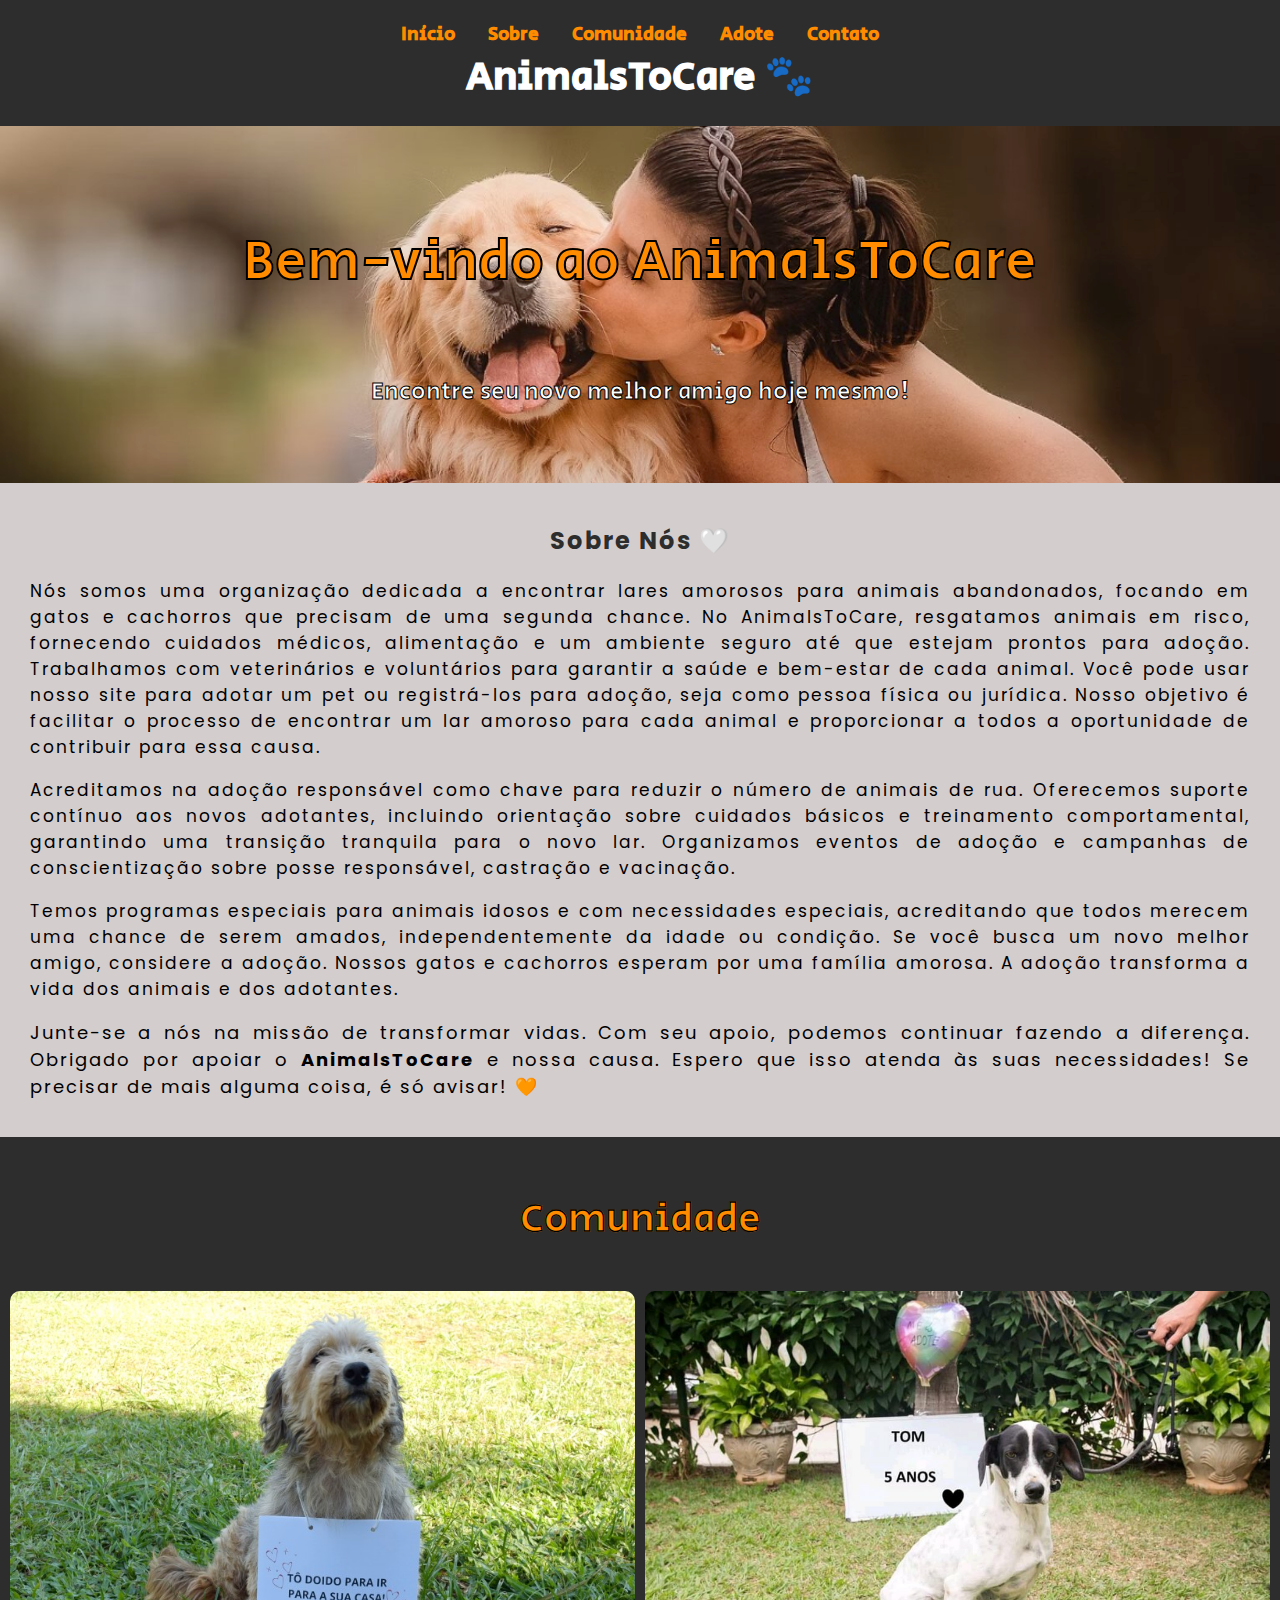
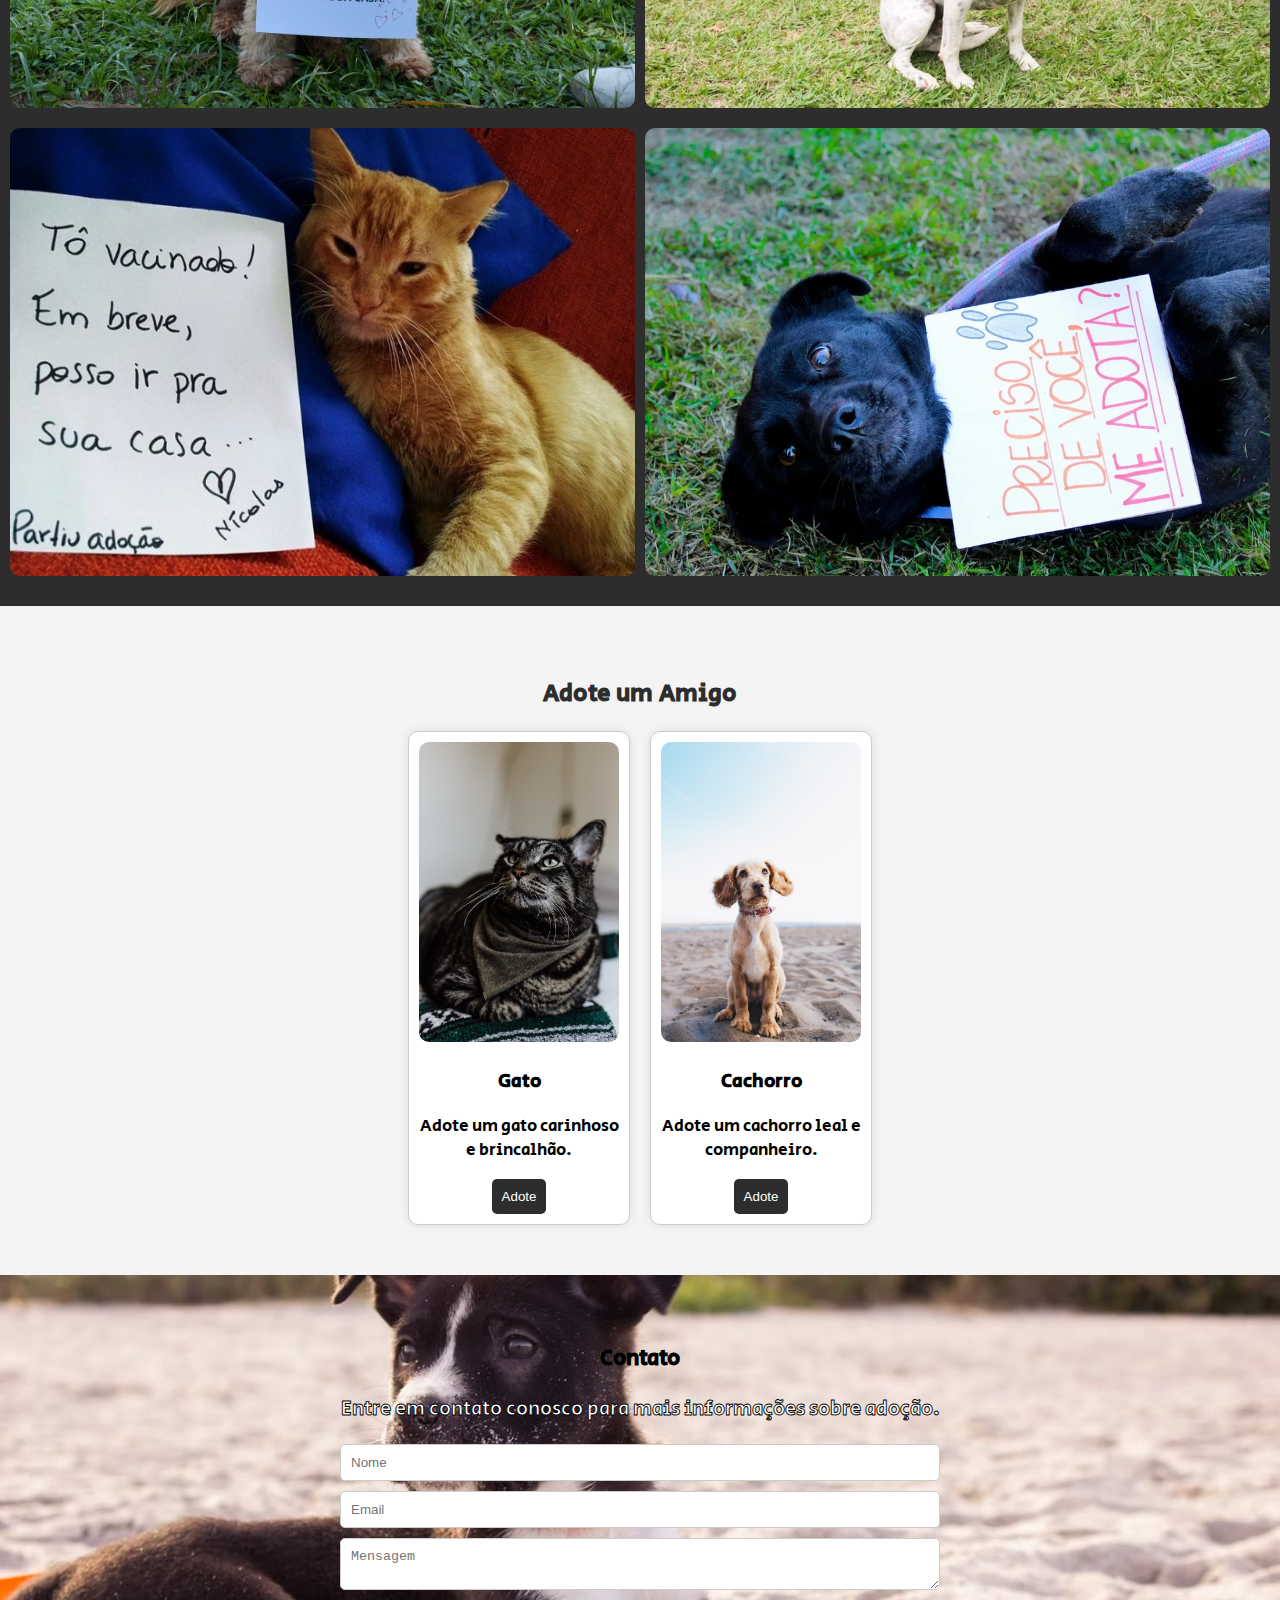
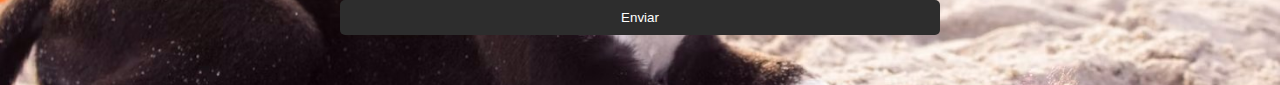
<file: index.html>
<!DOCTYPE html>
<html lang="pt-BR">

<head>
    <meta charset="UTF-8">
    <meta name="viewport" content="width=device-width, initial-scale=1.0">

    <link rel="preconnect" href="https://fonts.googleapis.com">
    <link rel="preconnect" href="https://fonts.gstatic.com" crossorigin>
    <link
        href="https://fonts.googleapis.com/css2?family=Fira+Code:wght@300;400;500;600;700&family=Poppins:wght@100;300;500&family=Raleway:ital,wght@0,100..900;1,100..900&family=Rubik&family=Secular+One&display=swap"
        rel="stylesheet">

    <link rel="stylesheet" href="src/css/style.css">

    <link rel="shortcut icon" href="src/images/favicon-animalstocare.png" type="image/x-icon">

    <title>AnimalsToCare - Adoção de Animais</title>

</head>

<body>
    <header>
        <nav>
            <ul>
                <li><a href="#home">Início</a></li>
                <li><a href="#about">Sobre</a></li>
                <li><a href="#projects">Comunidade</a></li>
                <li><a href="#adopt">Adote</a></li>
                <li><a href="#contact">Contato</a></li>
            </ul>
        </nav>
        <h1>AnimalsToCare 🐾</h1>
    </header>

    <section id="home">
        <h2 class="titulo">Bem-vindo ao AnimalsToCare</h2>
        <p class="subtitulo">Encontre seu novo melhor amigo hoje mesmo!</p>
    </section>

    <section id="about">
        <h2>Sobre Nós 🤍</h2>
        <p>Nós somos uma organização dedicada a encontrar lares amorosos para animais abandonados, focando em gatos e
            cachorros que precisam de uma segunda chance. No AnimalsToCare, resgatamos animais em risco, fornecendo
            cuidados médicos, alimentação e um ambiente seguro até que estejam prontos para adoção. Trabalhamos com
            veterinários e voluntários para garantir a saúde e bem-estar de cada animal. Você pode usar nosso site para adotar um pet ou registrá-los para adoção, seja como pessoa física ou jurídica. Nosso objetivo é facilitar o processo de encontrar um lar amoroso para cada animal e proporcionar a todos a oportunidade de contribuir para essa causa.</p>

        <p>Acreditamos na adoção responsável como chave para reduzir o número de animais de rua. Oferecemos suporte
            contínuo aos novos adotantes, incluindo orientação sobre cuidados básicos e treinamento comportamental,
            garantindo uma transição tranquila para o novo lar. Organizamos eventos de adoção e campanhas de
            conscientização sobre posse responsável, castração e vacinação.</p>

        <p>Temos programas especiais para animais idosos e com necessidades especiais, acreditando que todos merecem uma
            chance de serem amados, independentemente da idade ou condição. Se você busca um novo melhor amigo,
            considere a adoção. Nossos gatos e cachorros esperam por uma família amorosa. A adoção transforma a vida dos
            animais e dos adotantes.</p>

        <Espero>Junte-se a nós na missão de transformar vidas. Com seu apoio, podemos continuar fazendo a diferença.
            Obrigado
            por apoiar o <b>AnimalsToCare</b> e nossa causa.
            Espero que isso atenda às suas necessidades! Se precisar de mais alguma coisa, é só avisar! 🧡</p>
    </section>

    <section class="fotos" id="projects">
        <h2 class="titulo">Comunidade</h2>
        <div class="container-fotos">
            <div class="foto">
                <a href="">
                    <img src="./src/images/comunidade-1.jpg" alt="foto 1">
                </a>
            </div>

            <div class="foto">
                <a href="">
                    <img src="./src/images/comunidade-2.jpeg" alt="foto 2">
                </a>
            </div>

            <div class="foto">
                <a href="">
                    <img src="./src/images/comunidade-3.jpg" alt="foto 3">
                </a>
            </div>

            <div class="foto">
                <a href="">
                    <img src="./src/images/comunidade-4.webp" alt="foto 4">
                </a>
            </div>
        </div>

    </section>

    <section id="adopt">
        <h2>Adote um Amigo</h2>
        <div class="animal-grid">
            <div class="animal-card">
                <img src="src/images/animalstocare-gato.avif.jpg" alt="Gato">
                <h3>Gato</h3>
                <p>Adote um gato carinhoso e brincalhão.</p>
                <button onclick="showAdoptForm('Gato')">Adote</button>
            </div>
            <div class="animal-card">
                <img src="src/images/animalstocare-cachorro.avif.jpg" alt="Cachorro">
                <h3>Cachorro</h3>
                <p>Adote um cachorro leal e companheiro.</p>
                <button onclick="showAdoptForm('Cachorro')">Adote</button>
            </div>
        </div>
    </section>

    <section id="contact">
        <h2>Contato</h2>
        <p>Entre em contato conosco para mais informações sobre adoção.</p>
        <form id="contactForm">
            <input type="text" id="name" name="name" placeholder="Nome" required>
            <input type="email" id="email" name="email" placeholder="Email" required>
            <textarea id="message" name="message" placeholder="Mensagem" required></textarea>
            <button type="submit">Enviar</button>
        </form>
    </section>

    <div id="adoptModal" class="modal">
        <div class="modal-content">
            <span class="close-button" onclick="closeAdoptForm()">&times;</span>
            <h2>Formulário de Adoção</h2>
            <form id="adoptForm">
                <input type="hidden" id="animalType" name="animalType">
                <input type="text" id="adopterName" name="adopterName" placeholder="Seu Nome" required>
                <input type="email" id="adopterEmail" name="adopterEmail" placeholder="Seu Email" required>
                <textarea id="adopterMessage" name="adopterMessage" placeholder="Por que você quer adotar?"
                    required></textarea>
                <button type="submit">Enviar</button>
            </form>
        </div>
    </div>

    <script src="src/js/index.js"></script>
</body>

</html>
</file>
<file: src/css/style.css>
html {
    scroll-behavior: smooth;
}

/* Global Styles */
body {
    font-family: 'secular one', sans-serif;
    margin: 0;
    padding: 0;
    box-sizing: border-box;
    background-color: #f4f4f4;
    
}

/* Header Styles */
header {
    background-color: #2d2d2d;
    color: #fff;
    padding: 20px 0;
    text-align: center;
    font-family: 'secular one', sans-serif;
}

header nav ul {
    list-style: none;
    padding: 0;
    text-align: center;
    margin: 0;
}

header nav ul li {
    display: inline;
    margin: 0 15px;
    transition: 0.5s;
}

header nav ul li a {
    color: #FF8C00;
    text-decoration: none;
    font-weight: bold;
    font-size: 1.2em;
}

header h1 {
    margin: 0;
    font-size: 2.5em;
}


/* Section Styles */
section {
    padding: 50px 20px;
    text-align: center;
}

#home {
    background: url('../images/animalstocare-capa.png') no-repeat center center/cover;
    color: #fff;
    display: flex;
    flex-direction: column;
    justify-content: center;
}



h2 {
    font-size: 24px;
    text-align: center;
}

p {
    font-size: 17px;
}

.titulo {
    font-family: 'secular one', sans-serif;
    -webkit-text-stroke-width: 0.3px;
    -webkit-text-stroke-color: #000;
font-size: 3.5em; color: #FF8C00;
}

.subtitulo {
    -webkit-text-stroke-width: 1px;
    -webkit-text-stroke-color: #000;
font-size: 1.5em; color: #ffffff;
}


#about {
    text-align: justify;
    flex-wrap: wrap;
    font-size: 18px;
    letter-spacing: 2px;
    font-family: 'poppins', sans-serif;
    padding: 20px 30px;
}

#contact {
    background: url('../images/animalstocare-capa-2.jpg') no-repeat center center/cover;
}

#about, #contact {
    background-color: #d3cdcd;
}

#about h2, #adopt h2, #contact h2 {
    color: #2d2d2d;
}

#contact h2{
    color: #000;
    font-size: 22px;
    font-family: 'secular one', sans-serif;
}

#contact p{
    color: #fff;
    -webkit-text-stroke-width: 0.9px;
    -webkit-text-stroke-color: #000;
    font-size: 20px;
}


/* Animal Grid Styles */
.animal-grid {
    display: flex;
    justify-content: center;
    gap: 20px;
    flex-wrap: wrap;
}

.animal-card {
    background-color: #fff;
    border: 1px solid #ccc;
    border-radius: 10px;
    width: 200px;
    padding: 10px;
    box-shadow: 0 0 10px rgba(0, 0, 0, 0.1);
    text-align: center;
    transition: transform 0.2s;
}

.animal-card:hover {
    transform: scale(1.05);
}

.animal-card img {
    width: 100%;
    border-radius: 10px;
}

button {
    background-color: #2d2d2d;
    color: #fff;
    border: none;
    padding: 10px;
    cursor: pointer;
    border-radius: 5px;
    transition: background-color 0.3s;
}

button:hover {
    background-color: #FF8C00;
}

/* Contact Form Styles */
form {
    max-width: 600px;
    margin: 0 auto;
    display: flex;
    flex-direction: column;
    gap: 10px;
}

input, textarea {
    padding: 10px;
    border: 1px solid #ccc;
    border-radius: 5px;
}
/* Comunidade */

.fotos{
   padding: 10px;
   text-align: center;
   background-color: #2d2d2d;

}


.fotos .titulo{
    text-align: center;
    padding: 10px 0;
    font-size: 2.5em;
    -webkit-text-stroke-width: 0.1px;
    -webkit-text-stroke-color: #000;
    font-family: secular one;
}

.fotos .container-fotos {
    display: flex;
    flex-wrap: wrap;
    margin-bottom: 10px;
    justify-content: center;
    gap: 10px;
}

.foto {
    flex: 1 1 calc(35% - 10px);
    margin-bottom: 10px;
}

.foto img{
    width: 100%;
    height: 100%;
    display: block;
    border-radius: 10px;
}


.fotos a:hover img{
    opacity: 0.6;
    transition: 0.3s;
}

@media (max-width: 768px) {
    .fotos {
        flex: 1 1 calc(50% - 10px);
    }
}

@media (max-width: 480px) {
    .fotos {
        flex: 1 1 100%;
    }
}

/* Modal Styles */
.modal {
    display: none;
    position: fixed;
    z-index: 1;
    left: 0;
    top: 0;
    width: 100%;
    height: 100%;
    overflow: auto;
    background-color: rgb(0, 0, 0);
    background-color: rgba(0, 0, 0, 0.4);
}

.modal-content {
    background-color: #fefefe;
    margin: 15% auto;
    padding: 20px;
    border: 1px solid #888;
    width: 80%;
    max-width: 600px;
    border-radius: 10px;
}

.close-button {
    color: #aaa;
    float: right;
    font-size: 28px;
    font-weight: bold;
}

.close-button:hover,
.close-button:focus {
    color: black;
    text-decoration: none;
    cursor: pointer;
}

::-webkit-scrollbar{
    width: 8px;
    background-color: #aaa;
} 

::-webkit-scrollbar-thumb{
    border-radius: 50px;
    background-color: #FF8C00;
}
</file>
